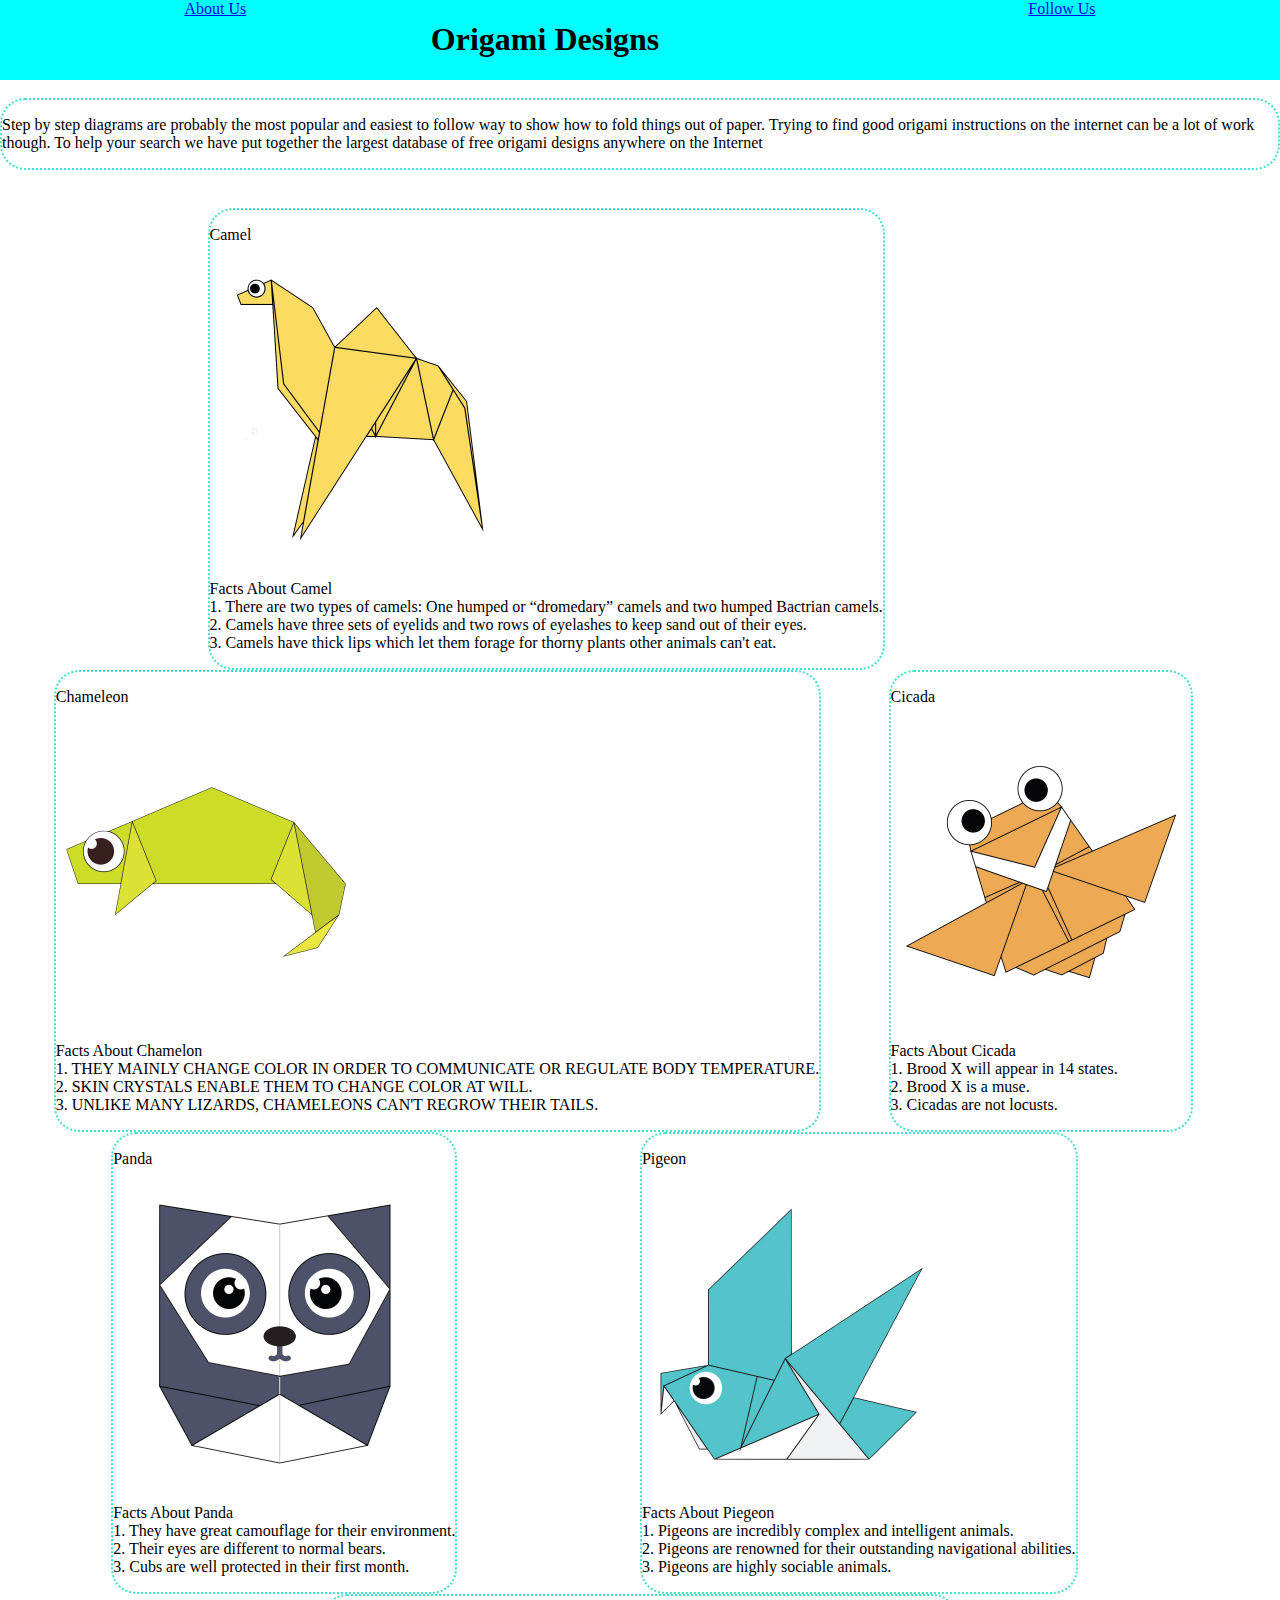
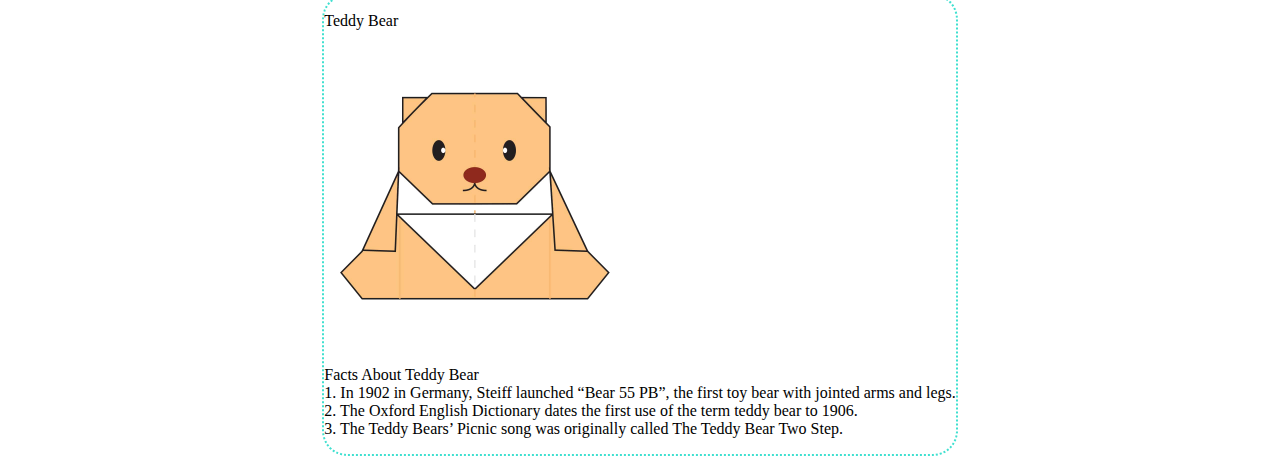
<file: index.htm>
<!DOCTYPE html>
<html>
    <head>
        <title>My Origami Site</title>
        <link rel="stylesheet" type="text/css" href="style.css">
    </head>

    <body>
        <div class="header">
        <div class="menu">
        <a href="aboutus.html">About Us</a>
        </div>
        <h1>Origami Designs</h1>
        <div class="menu"></div>
        <a href="followus.html">Follow Us</a>
        </div>
        </div>
        </div><br>
        <div class="designborder">
        <p>
        Step by step diagrams are probably the most popular and easiest to follow way to show how to fold things out 
        of paper. Trying to find good origami instructions on the internet can be a lot of work though. To help your 
        search we have put together the largest database of free origami designs anywhere on the Internet
        </p>
        </div><br>
        <div class="items">
        <div class="grid">   
        <div class="designborder">
        <p>Camel</p>
        <a href="http://origami.me/camel/"><image src="images/camel.png" width="300" height="300"></image></a>
        <p>
            Facts About Camel<br>
            1. There are two types of camels: One humped or “dromedary” camels and two humped Bactrian camels.<br>
            2. Camels have three sets of eyelids and two rows of eyelashes to keep sand out of their eyes.<br>
            3. Camels have thick lips which let them forage for thorny plants other animals can't eat.<br>
        </p>
        </div><br>
        <div class="items">
        <div class="designborder">
        <p>Chameleon</p>
        <a href="http://origami.me/chameleon/"><image src="images/chameleon.png" width="300" height="300"></image></a>
        <p>
            Facts About Chamelon<br>
            1. THEY MAINLY CHANGE COLOR IN ORDER TO COMMUNICATE OR REGULATE BODY TEMPERATURE.<br>
            2. SKIN CRYSTALS ENABLE THEM TO CHANGE COLOR AT WILL.<br>
            3. UNLIKE MANY LIZARDS, CHAMELEONS CAN'T REGROW THEIR TAILS.<br>
        </p>
        </div>
        </div><br>
        <div class="items">
        <div class="designborder">
        <p>Cicada</p>
        <a href="http://origami.me/flying-cicada/"><image src="images/cicada.png" width="300" height="300"></image></a>
        <p>
            Facts About Cicada<br>
            1. Brood X will appear in 14 states.<br>
            2. Brood X is a muse.<br>
            3. Cicadas are not locusts.<br>
        </p>
        </div>
        </div><br>
        <div class="items">
        <div class="designborder">
        <p>Panda</p>
        <a href="http://origami.me/panda/"><image src="images/panda.png" width="300" height="300"></image></a>
        <p>
            Facts About Panda<br>
            1. They have great camouflage for their environment.<br>
            2. Their eyes are different to normal bears.<br>
            3. Cubs are well protected in their first month.<br>
        </p>
        </div>
        </div><br>
        <div class="items">
        <div class="designborder">
        <p>Pigeon</p>
        <a href="http://origami.me/pigeon/"><image src="images/pigeon.png" width="300" height="300"></image></a>
        <p>
            Facts About Piegeon<br>
            1. Pigeons are incredibly complex and intelligent animals.<br>
            2. Pigeons are renowned for their outstanding navigational abilities.<br>
            3. Pigeons are highly sociable animals.<br>
        </p>
        </div>
        </div><br>
        <div class="items">
        <div class="designborder">
        <p>Teddy Bear</p>
        <a href="http://origami.me/teddy-bear/"><image src="images/teddy.png" width="300" height="300"></image></a>
        <p>
            Facts About Teddy Bear<br>
            1. In 1902 in Germany, Steiff launched “Bear 55 PB”, the first toy bear with jointed arms and legs.<br>
            2. The Oxford English Dictionary dates the first use of the term teddy bear to 1906.<br>
            3. The Teddy Bears’ Picnic song was originally called The Teddy Bear Two Step.
        </p>
    </div>
        </div>
        </div>
        </div>
    </body>
</html>
</file>
<file: style.css>
.header{
    display: flex;
    flex: wrap;
    justify-content: space-evenly;
    background-color: #00ffff; 
}

.grid{
    display: flex;
    flex-wrap: wrap;
    justify-content: space-evenly;

    margin: 20px
}

.item{
    display: flex;
    flex-wrap: wrap;
}

.designborder{
    border: 2px #40e0d0;
    border-radius: 25px;
    border-style:dotted;
}

body{
    margin: 0px
}
</file>
